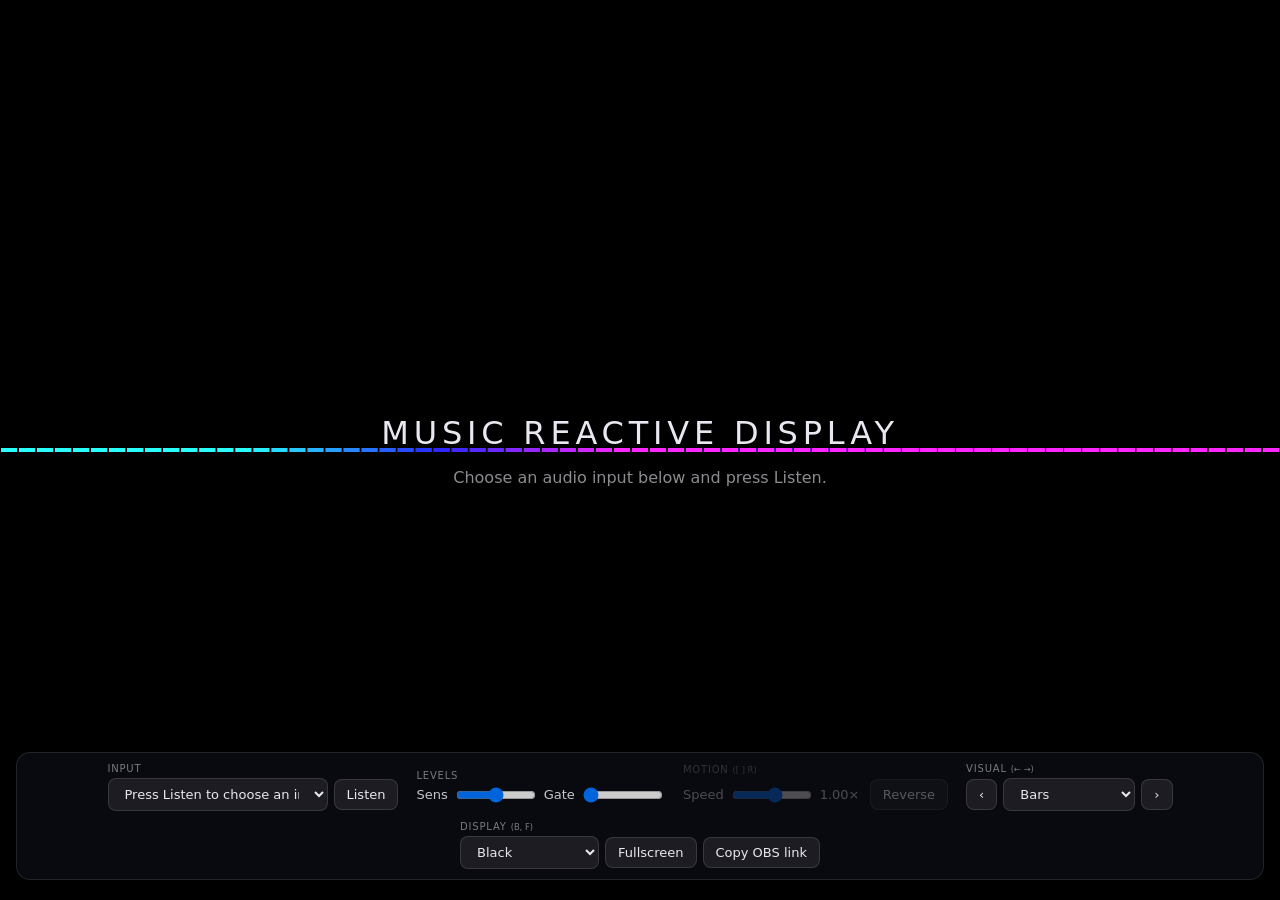
<file: display.html>
<!doctype html>
<html lang="en">
<head>
  <meta charset="utf-8">
  <meta name="viewport" content="width=device-width, initial-scale=1">
  <title>Music Reactive Display</title>
  <link rel="stylesheet" href="style.css">
</head>
<body>
  <canvas id="stage"></canvas>

  <div id="intro">
    <h1>Music Reactive Display</h1>
    <p>Choose an audio input below and press Listen.</p>
  </div>

  <!-- Controls are grouped. To add a control, put it in the matching group (or add a new .group). -->
  <div id="controls">
    <div class="group" role="group" aria-label="Input">
      <span class="caption">Input</span>
      <div class="row">
        <select id="device" aria-label="Audio input device" class="btn" title="Audio input device"><option value="">Press Listen to choose an input</option></select>
        <button id="mic" class="btn">Listen</button>
      </div>
    </div>

    <div class="group" role="group" aria-label="Levels">
      <span class="caption">Levels</span>
      <div class="row">
        <label class="slider" title="Sensitivity">Sens <input id="sens" type="range" min="0" max="100" value="50"></label>
        <label class="slider" title="Noise gate: ignore sound quieter than this">Gate <input id="gate" type="range" min="0" max="60" value="0"></label>
      </div>
    </div>

    <div class="group" id="motion" role="group" aria-label="Motion">
      <span class="caption">Motion <small>([ ] R)</small></span>
      <div class="row">
        <label class="slider" title="Speed (double-click to reset). Only affects visuals with motion.">Speed <input id="speed" type="range" min="-2" max="1.585" step="0.01" value="0"> <output id="speedval">1.00&times;</output></label>
        <button id="reverse" class="btn" aria-pressed="false" title="Reverse direction (R)">Reverse</button>
      </div>
    </div>

    <div class="group" role="group" aria-label="Visual">
      <span class="caption">Visual <small>(&larr; &rarr;)</small></span>
      <div class="row">
        <button id="prev" class="btn" aria-label="Previous visual">&lsaquo;</button>
        <select id="visual" aria-label="Visual" class="btn"></select>
        <button id="next" class="btn" aria-label="Next visual">&rsaquo;</button>
      </div>
    </div>

    <div class="group" role="group" aria-label="Display">
      <span class="caption">Display <small>(B, F)</small></span>
      <div class="row">
        <select id="bg" aria-label="Background" class="btn" title="Background (B)">
          <option value="black">Black</option>
          <option value="green">Chroma green</option>
          <option value="transparent">Transparent</option>
        </select>
        <button id="full" class="btn" title="Key F">Fullscreen</button>
        <button id="obslink" class="btn" title="Copy a link for an OBS Browser Source">Copy OBS link</button>
      </div>
    </div>

  </div>

  <script src="registry.js"></script>
  <!-- Visualisations: one file each, listed in control-bar order. -->
  <script src="visuals/bars.js"></script>
  <script src="visuals/radial.js"></script>
  <script src="visuals/particles.js"></script>
  <script src="visuals/scope.js"></script>
  <script src="visuals/tunnel.js"></script>
  <script src="visuals/kaleidoscope.js"></script>
  <script src="visuals/terrain.js"></script>
  <script src="visuals/valley.js"></script>
  <script src="visuals/goo.js"></script>
  <script src="visuals/xyscope.js"></script>
  <script src="visuals/flower.js"></script>
  <script src="visuals/rain.js"></script>
  <script src="visuals/amoeba.js"></script>
  <script src="visuals/lightning.js"></script>
  <script src="visuals/tree.js"></script>
  <script src="visuals/hypno.js"></script>
  <script src="visuals/stereo.js"></script>
  <script src="visuals/dancer.js"></script>
  <script src="visuals/skull.js"></script>
  <script src="visuals/xray.js"></script>
  <script src="app.js"></script>
</body>
</html>
</file>
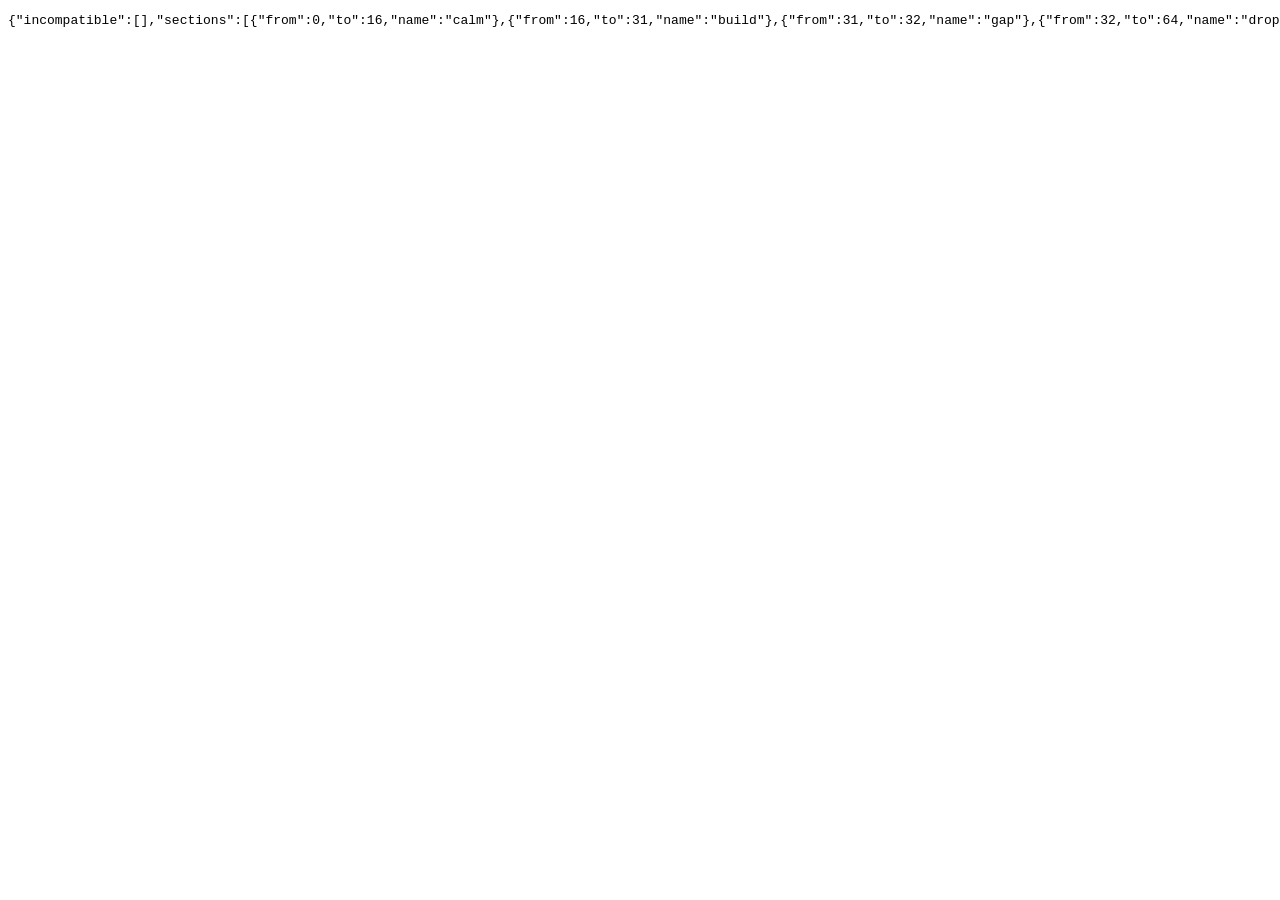
<file: tests/choreography-check.html>
<!doctype html>
<!-- Choreography check for the Dancer visual. Run it with: node tests/choreography-check.mjs
     It plays a made-up track through the real dancer in virtual time (calm, build, drop, peak,
     breakdown, groove at 120 BPM) and records every decision the dancer makes. -->
<html><body><pre id="out">running</pre>
<script src="../registry.js"></script>
<script src="../visuals/dancer.js"></script>
<script>
const D = MRD.dancer, draw = MRD.visuals[0].draw;
const cv = document.createElement('canvas'); cv.width = 100; cv.height = 125;
const ctx = cv.getContext('2d');
let vt = 1000;
performance.now = () => vt;
Math.random = (() => { let x = 4242; return () => (x = (x * 1103515245 + 12345) % 2147483648) / 2147483648; })();
const state = { bass: .5, mid: .4, treble: .3, level: .3, beat: 0, onset: false, hue: 200,
  subBass: .5, high: .3, snap: .2, clarity: 1, intensity: .5, relLevel: .5, punch: .3, locked: true, onsetCount: 0,
  bpm: 120, period: 500, phase: 0, tick: false, beatCount: 100 };
const api = { ctx, W: 100, H: 125, state, fade: () => ctx.clearRect(0, 0, 100, 125) };
const START = 100;

// The made-up track: [from beat, to beat, relative loudness at start, at end, punch]
const SECTIONS = [[0, 16, .22, .22, .2, 'calm'], [16, 31, .3, .8, .4, 'build'], [31, 32, .1, .1, .1, 'gap'],
  [32, 64, 1, 1, .9, 'drop + peak'], [64, 80, .22, .22, .2, 'breakdown'], [80, 112, .6, .6, .4, 'groove']];
const loudAt = b => {
  const s = SECTIONS.find(x => b >= x[0] && b < x[1]) || SECTIONS[SECTIONS.length - 1];
  const f = (b - s[0]) / (s[1] - s[0]);
  return { rel: s[2] + (s[3] - s[2]) * f, punch: s[4] };
};
let lastIdx = Math.floor(vt / 500);
const TOTAL = 112;
for (let i = 0; i < TOTAL * 30; i++) {
  vt += 1000 / 60;
  const beats = vt / 500, idx = Math.floor(beats);
  state.tick = idx > lastIdx; if (state.tick) state.beatCount++;
  lastIdx = idx; state.phase = beats - idx;
  const b = state.beatCount - START + state.phase;
  const { rel, punch } = loudAt(b);
  state.relLevel = rel; state.level = 0.05 + 0.3 * rel; state.punch = punch;
  state.intensity += (rel - state.intensity) * 0.015;
  state.onset = state.tick && rel > 0.15;                 // a kick on every beat while the track is playing
  state.beat = state.onset ? 1 : state.beat * 0.92;
  draw(api);
}
const lowers = D.log.filter(e => e.kind === 'phrase').map(e => ({ beat: e.beat - START, lower: e.lower }));
const incompatible = [];
for (let i = 1; i < lowers.length; i++) if (!D.compatible(lowers[i - 1].lower, lowers[i].lower)) incompatible.push(`beat ${lowers[i].beat}: ${lowers[i - 1].lower} -> ${lowers[i].lower}`);
document.getElementById('out').textContent = JSON.stringify({ incompatible,
  sections: SECTIONS.map(s => ({ from: s[0], to: s[1], name: s[5] })),
  log: D.log.map(e => ({ ...e, beat: e.beat - START })), levels: D.levels });
</script></body></html>
</file>
<file: style.css>
* { box-sizing: border-box; }

html { --bg: #000; }
html[data-bg="green"] { --bg: #00ff00; }
html[data-bg="transparent"] { --bg: transparent; }

html, body {
  margin: 0;
  height: 100%;
  background: var(--bg);
  color: #e8e8f0;
  font-family: system-ui, -apple-system, "Segoe UI", sans-serif;
  overflow: hidden;
}

#stage {
  position: fixed;
  inset: 0;
  width: 100%;
  height: 100%;
  display: block;
}

#intro {
  position: fixed;
  inset: 0;
  display: flex;
  flex-direction: column;
  align-items: center;
  justify-content: center;
  text-align: center;
  pointer-events: none;
  transition: opacity 0.6s;
}
#intro h1 { font-weight: 300; letter-spacing: 0.15em; text-transform: uppercase; margin: 0 0 0.5em; }
#intro p { opacity: 0.6; margin: 0; }
#intro.hidden { opacity: 0; }
#intro.error p { opacity: 1; color: #ff8a8a; max-width: 40em; padding: 0 16px; }

/* Transparent preview: show a checkerboard in a normal browser, nothing in clean (OBS) mode. */
html[data-bg="transparent"]:not(.clean) body {
  background: repeating-conic-gradient(#1c1c22 0 25%, #26262d 0 50%) 0 0 / 28px 28px;
}

/* Clean mode: only the visual, plus error messages. */
html.clean #controls { display: none; }
html.clean #intro:not(.error) { display: none; }
html.clean #intro h1 { display: none; }
html.clean body { cursor: none; }

#controls {
  position: fixed;
  left: 0;
  right: 0;
  bottom: 20px;
  width: fit-content;
  margin: 0 auto;
  display: flex;
  flex-wrap: wrap;
  align-items: center;
  justify-content: center;
  gap: 10px 18px;
  max-width: calc(100% - 32px);
  padding: 10px 14px;
  background: rgba(15, 15, 25, 0.65);
  backdrop-filter: blur(10px);
  border: 1px solid rgba(255, 255, 255, 0.1);
  border-radius: 14px;
  transition: opacity 0.4s;
}
body.idle #controls { opacity: 0; pointer-events: none; }
body.idle { cursor: none; }

.btn {
  font: inherit;
  font-size: 13px;
  color: inherit;
  background: rgba(255, 255, 255, 0.08);
  border: 1px solid rgba(255, 255, 255, 0.12);
  border-radius: 8px;
  padding: 7px 12px;
  cursor: pointer;
  user-select: none;
}
.btn:hover { background: rgba(255, 255, 255, 0.16); }
.btn.active { background: rgba(120, 140, 255, 0.45); border-color: rgba(160, 175, 255, 0.7); }

/* Each group is a small captioned cluster, so new controls slot in without crowding. */
.group { display: flex; flex-direction: column; gap: 4px; }
.caption { font-size: 10px; letter-spacing: 0.08em; text-transform: uppercase; opacity: 0.5; }
.caption small { text-transform: none; letter-spacing: 0; }
.row { display: flex; align-items: center; gap: 6px; }

select.btn { max-width: 220px; }
select.btn option { color: #000; }

.slider { display: flex; align-items: center; gap: 6px; font-size: 13px; opacity: 0.85; }
.slider input { width: 80px; }
.slider output { min-width: 3.4em; font-variant-numeric: tabular-nums; }

/* Motion controls only apply to some visuals; dim them (but keep the setting) for the rest. */
#motion.off { opacity: 0.35; }
#motion.off .btn:hover { background: rgba(255, 255, 255, 0.08); }
</file>
